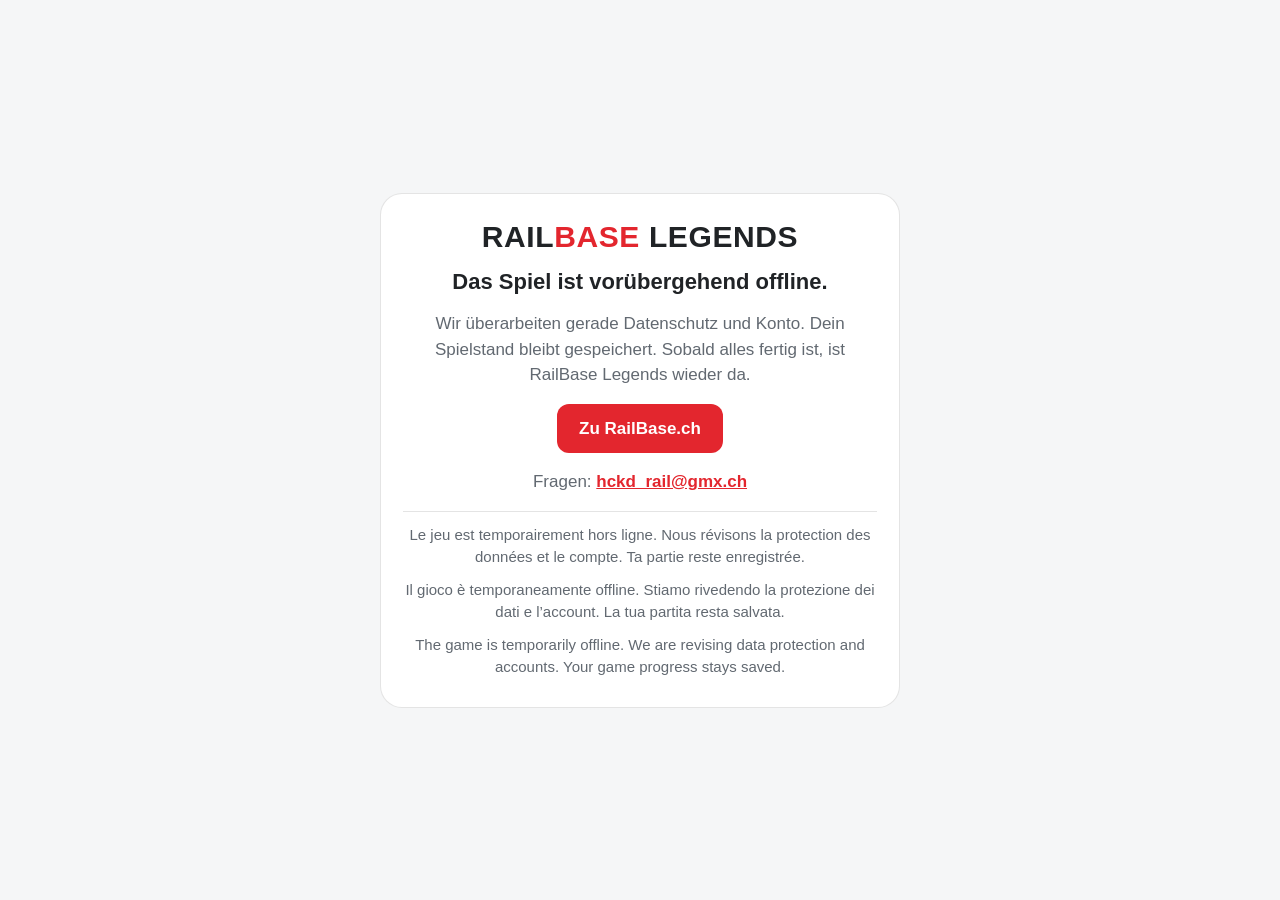
<file: index.html>
<!doctype html>
<html lang="de">
<head>
  <meta charset="utf-8">
  <meta name="viewport" content="width=device-width, initial-scale=1, viewport-fit=cover">
  <meta name="robots" content="noindex">
  <meta name="theme-color" content="#121315">
  <link rel="icon" type="image/png" sizes="48x48" href="assets/app/favicon-48.png">
  <title>RailBase Legends · vorübergehend offline</title>
  <!-- Wartungsseite: Das Spiel ist offline, bis Datenschutz und Konto überarbeitet sind.
       Das Spiel selbst liegt unverändert im Git-Verlauf (Commit vor «Wartung»); zum Wiedereinschalten diesen Commit rückgängig machen.
       Keine externen Schriften, keine Skripte von Dritten, keine Cookies. -->
  <style>
    :root{color-scheme:dark;--bg:#121315;--karte:#1c1e21;--text:#f2f3f5;--grau:#a3a9b0;--rot:#e3262e;--linie:rgba(255,255,255,.12)}
    @media (prefers-color-scheme:light){:root{color-scheme:light;--bg:#f5f6f7;--karte:#fff;--text:#202326;--grau:#626971;--linie:rgba(32,35,38,.12)}}
    *{box-sizing:border-box}
    body{margin:0;min-height:100vh;display:grid;place-items:center;padding:max(20px,env(safe-area-inset-top)) 16px max(20px,env(safe-area-inset-bottom));background:var(--bg);color:var(--text);font:400 17px/1.5 -apple-system,BlinkMacSystemFont,"Segoe UI",Roboto,Arial,sans-serif}
    main{width:min(520px,100%);display:grid;gap:16px;padding:28px 22px;border:1px solid var(--linie);border-radius:22px;background:var(--karte);text-align:center}
    .marke{font:900 30px/1 -apple-system,BlinkMacSystemFont,"Segoe UI",Roboto,Arial,sans-serif;letter-spacing:.02em}
    .marke b{color:var(--rot)}
    h1{margin:0;font-size:22px;line-height:1.25}
    p{margin:0;color:var(--grau)}
    .sprachen{display:grid;gap:10px;padding-top:12px;border-top:1px solid var(--linie);font-size:15px}
    a{color:var(--rot);font-weight:700}
    .knopf{display:inline-block;justify-self:center;padding:12px 22px;border-radius:12px;background:var(--rot);color:#fff;text-decoration:none}
  </style>
</head>
<body>
  <main>
    <div class="marke">RAIL<b>BASE</b> LEGENDS</div>
    <h1>Das Spiel ist vorübergehend offline.</h1>
    <p>Wir überarbeiten gerade Datenschutz und Konto. Dein Spielstand bleibt gespeichert. Sobald alles fertig ist, ist RailBase Legends wieder da.</p>
    <a class="knopf" href="https://railbase.ch/">Zu RailBase.ch</a>
    <p>Fragen: <a href="mailto:hckd_rail@gmx.ch">hckd_rail@gmx.ch</a></p>
    <div class="sprachen">
      <p lang="fr">Le jeu est temporairement hors ligne. Nous révisons la protection des données et le compte. Ta partie reste enregistrée.</p>
      <p lang="it">Il gioco è temporaneamente offline. Stiamo rivedendo la protezione dei dati e l’account. La tua partita resta salvata.</p>
      <p lang="en">The game is temporarily offline. We are revising data protection and accounts. Your game progress stays saved.</p>
    </div>
  </main>
  <script>
    // Alten Offline-Speicher des Spiels entfernen, damit auf dem Handy nicht die gespeicherte Spielversion startet
    if ('serviceWorker' in navigator) {
      navigator.serviceWorker.getRegistrations().then((r) => r.forEach((x) => x.unregister())).catch(() => {});
    }
    if ('caches' in window) caches.keys().then((n) => n.forEach((k) => caches.delete(k))).catch(() => {});
  </script>
</body>
</html>
</file>
